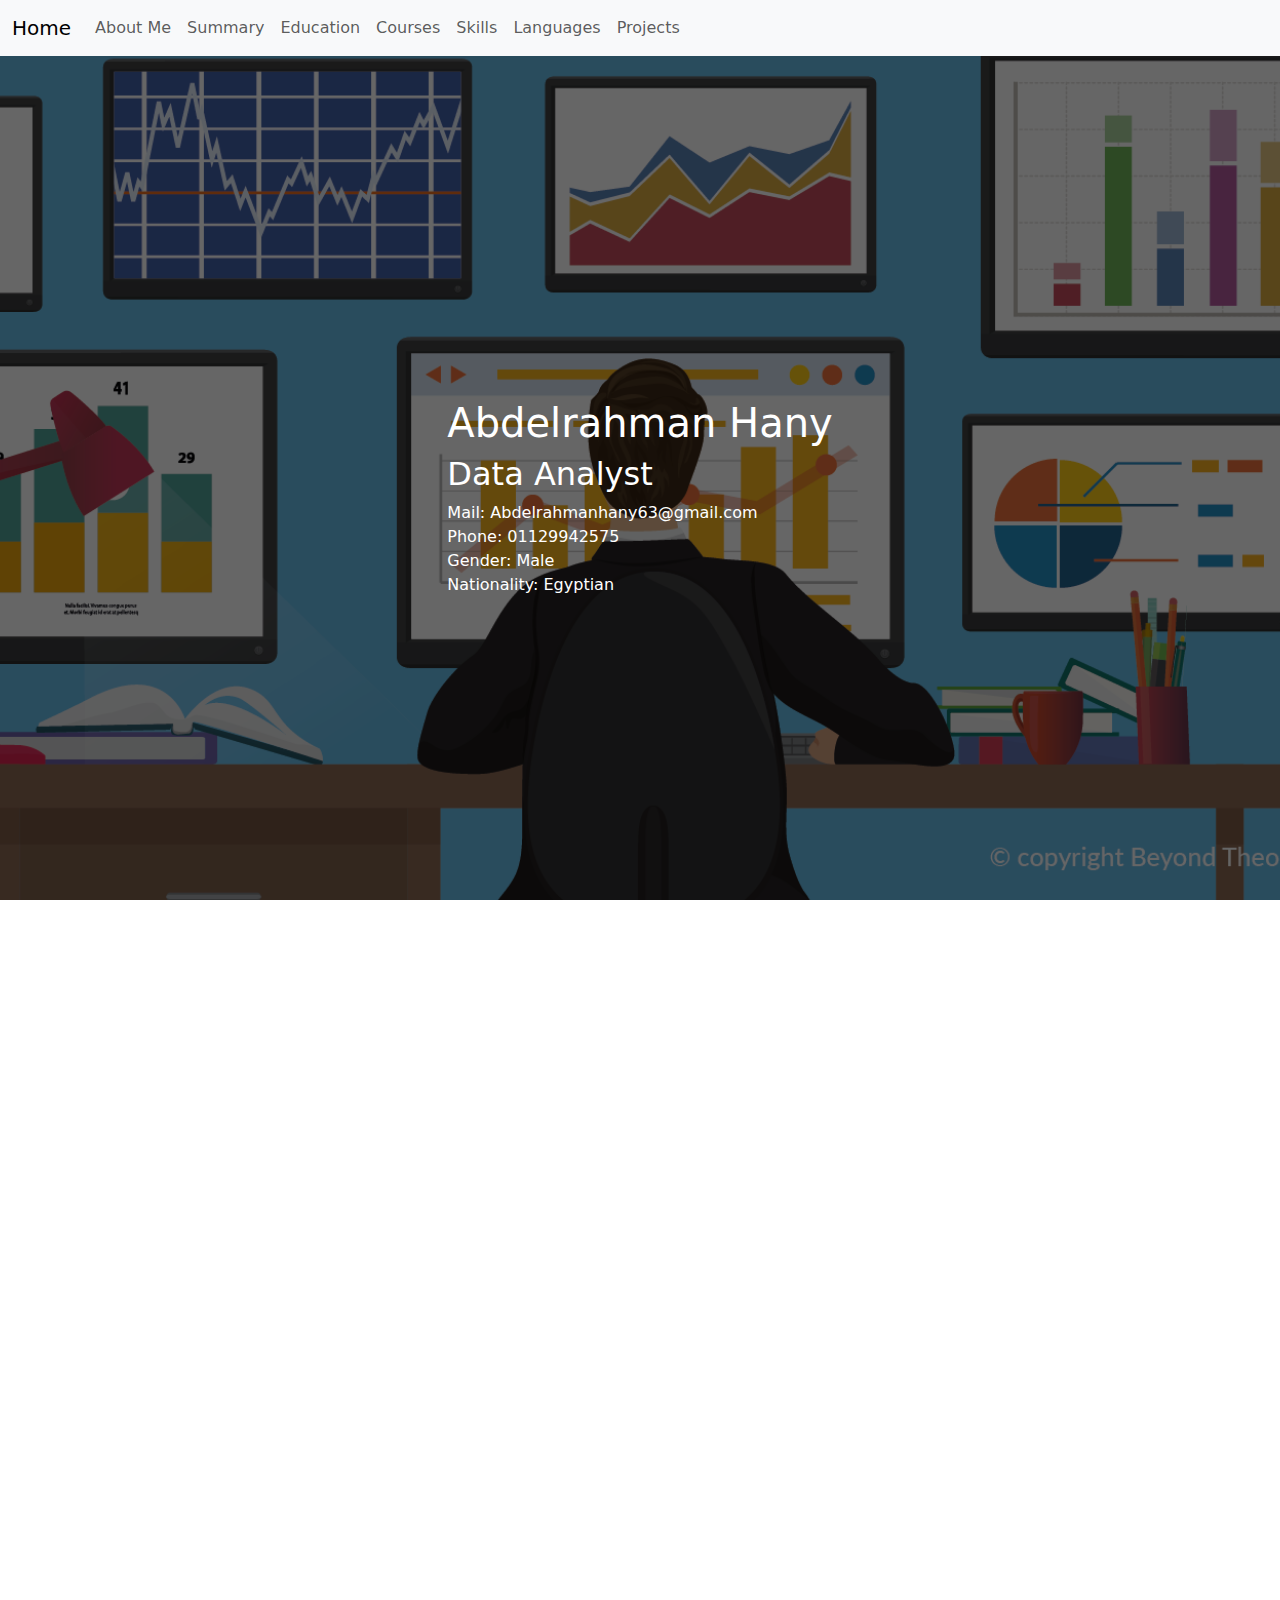
<file: index.html>
<!DOCTYPE html>
<html lang="en">
<head>
    <meta charset="UTF-8">
    <meta name="viewport" content="width=device-width, initial-scale=1.0">
    <title>Abdelrahman Hany - CV</title>
    <link rel="stylesheet" href="styles.css">
    <link href="https://cdn.jsdelivr.net/npm/bootstrap@5.3.3/dist/css/bootstrap.min.css" rel="stylesheet">
</head>
<body>
    <nav class="navbar navbar-expand-lg navbar-light bg-body-tertiary">
        <div class="container-fluid">
            <a class="navbar-brand" href="index.html">Home</a>
            <button class="navbar-toggler" type="button" data-bs-toggle="collapse" data-bs-target="#navbarNav" aria-controls="navbarNav" aria-expanded="false" aria-label="Toggle navigation">
                <span class="navbar-toggler-icon"></span>
            </button>
            <div class="collapse navbar-collapse" id="navbarNav">
                <ul class="navbar-nav">
                    <li class="nav-item"><a class="nav-link" href="#aboutme">About Me</a></li>
                    <li class="nav-item"><a class="nav-link" href="#summary">Summary</a></li>
                    <li class="nav-item"><a class="nav-link" href="#education">Education</a></li>
                    <li class="nav-item"><a class="nav-link" href="#courses">Courses</a></li>
                    <li class="nav-item"><a class="nav-link" href="#skills">Skills</a></li>
                    <li class="nav-item"><a class="nav-link" href="#languages">Languages</a></li>
                    <li class="nav-item"><a class="nav-link" href="#projects">Projects</a></li>
                </ul>
            </div>
        </div>
    </nav>

    <section id="aboutme" class="section section-1 d-flex bg-body-tertiary text-white">
        <div class="overlay"></div>
        <div class="content">
            <header>
                <h1>Abdelrahman Hany</h1>
                <h2>Data Analyst</h2>
            </header>
            <p class="text-left">
                Mail: Abdelrahmanhany63@gmail.com
                <br>Phone: 01129942575
                <br>Gender: Male
                <br>Nationality: Egyptian
            </p>
        </div>
    </section>

    <section id="summary" class="section section-2 text-center text-white">
        <div class="overlay"></div>
        <div class="content">
            <h2>Summary</h2>
            <p>Recent graduate in Business Technology with a focus on Business Analysis. Proficient in Excel, SQL, Python, HTML, CSS, and Javascript. With hands-on experience in data visualization and database management. Known for hard work, analytical thinking, and attention to detail. Seeking an entry-level data analyst position to apply my skills and contribute to meaningful projects and continue developing my expertise.</p>
        </div>
    </section>

    <section id="education" class="section section-3 text-center text-white">
        <div class="overlay"></div>
        <div class="content">
            <div class="education-item">
                <h2>Education</h2>
                <h5>Bachelor in Business Technology</h5>
                <h6>Canadian International College, Sheikh Zayed</h6>
                <p>Graduated: June 2024</p>
            </div>
            <div class="education-item">
                <h5>High School Diploma</h5>
                <h6>Royal International Language School, 6 October</h6>
            </div>
        </div>
    </section>

    <section id="courses" class="section section-4 bg-body-tertiary">
        <div class="overlay"></div>
        <div class="content">
            <h2 class="text-center">Courses</h2>
            <div class="row align-items-start">
                <div class="col-md-4 text-center courses-item">
                    <h5>Data Analysis Bootcamp</h5>
                    <h6>Alex The Analyst, Online</h6>
                    <p>June 2024 - July 2024</p>
                </div>
                <div class="col-md-4 text-center courses-item">
                    <h5>Ask Questions to Make Data-Driven Decisions</h5>
                    <h6>Google, Coursera</h6>
                    <p>May 2024 - June 2024</p>
                </div>
                <div class="col-md-4 text-center courses-item">
                    <h5>Foundations: Data, Data, Everywhere</h5>
                    <h6>Google, Coursera</h6>
                    <p>April 2024 - May 2024</p>
                </div>
            </div>
        </div>
    </section>

    <section id="skills" class="section section-5">
        <div class="overlay"></div>
        <div class="content">
            <h2>Skills</h2>
            <ul>
                <li>Programming Languages: Python, JavaScript, C++.</li>
                <li>Web Technologies: HTML, CSS.</li>
                <li>Database Management: MySQL, HeidiSQL.</li>
                <li>Analytical Skills: Microsoft Excel, Microsoft Power BI, Web Scraping, Analytical Thinking, Data Cleaning, Problem-Solving.</li>
                <li>Soft Skills: Communication, Time Management, Adaptability, Teamwork.</li>
            </ul>
        </div>
    </section>

    <section id="languages" class="section section-6 bg-body-tertiary">
        <div class="overlay"></div>
        <div class="content">
            <h2>Languages</h2>
            <ul>
                <li>Arabic (Native)</li>
                <li>English (Fluent)</li>
            </ul>
        </div>
    </section>

    <section id="projects" class="section section-7 bg-body-tertiary">
        <div class="container text-dark">
            <h2 class="text-center">My Projects</h2>
            <div class="row">
                <div class="col-md-3 text-center">
                    <h4 class="project-title">Analysis with Power BI</h4>
                    <img src="Images/Capture.PNG" class="img-fluid project-img" alt="Data analysis survey">
                    <p>Click <a href="proj1.html">here</a> to view the projects</p>
                </div>
                <div class="col-md-3 text-center">
                    <h4 class="project-title">Data Cleaning Using Excel</h4>
                    <img src="Images/proj2.jpg" class="img-fluid project-img" alt="Data cleaning">
                    <p>Click <a href="proj2.html">here</a> to view the projects</p>
                </div>
                <div class="col-md-3 text-center">
                    <h4 class="project-title">Web Scraping Using Python</h4>
                    <img src="Images/webscraping.png" class="img-fluid project-img" alt="Web scraping">
                    <p>Click <a href="proj3.html">here</a> to view the projects</p>
                </div>
                <div class="col-md-3 text-center">
                    <h4 class="project-title">Data Analysis Survey</h4>
                    <img src="Images/capture5.PNG" class="img-fluid project-img" alt="Data analysis survey">
                    <p>Click <a href="proj4.html">here</a> to view the projects</p>
                </div>
            </div>
        </div>
    </section>
    
    <footer class="section">
        <div class="container text-center">
            <p>&copy; 2024 Abdelrahman Hany. All rights reserved.</p>
            <p><a href="\PDF\CV.pdf" download>Download PDF CV</a></p>
        </div>
    </footer>

    <script src="https://cdn.jsdelivr.net/npm/bootstrap@5.3.3/dist/js/bootstrap.bundle.min.js"></script>
</body>
</html>
</file>
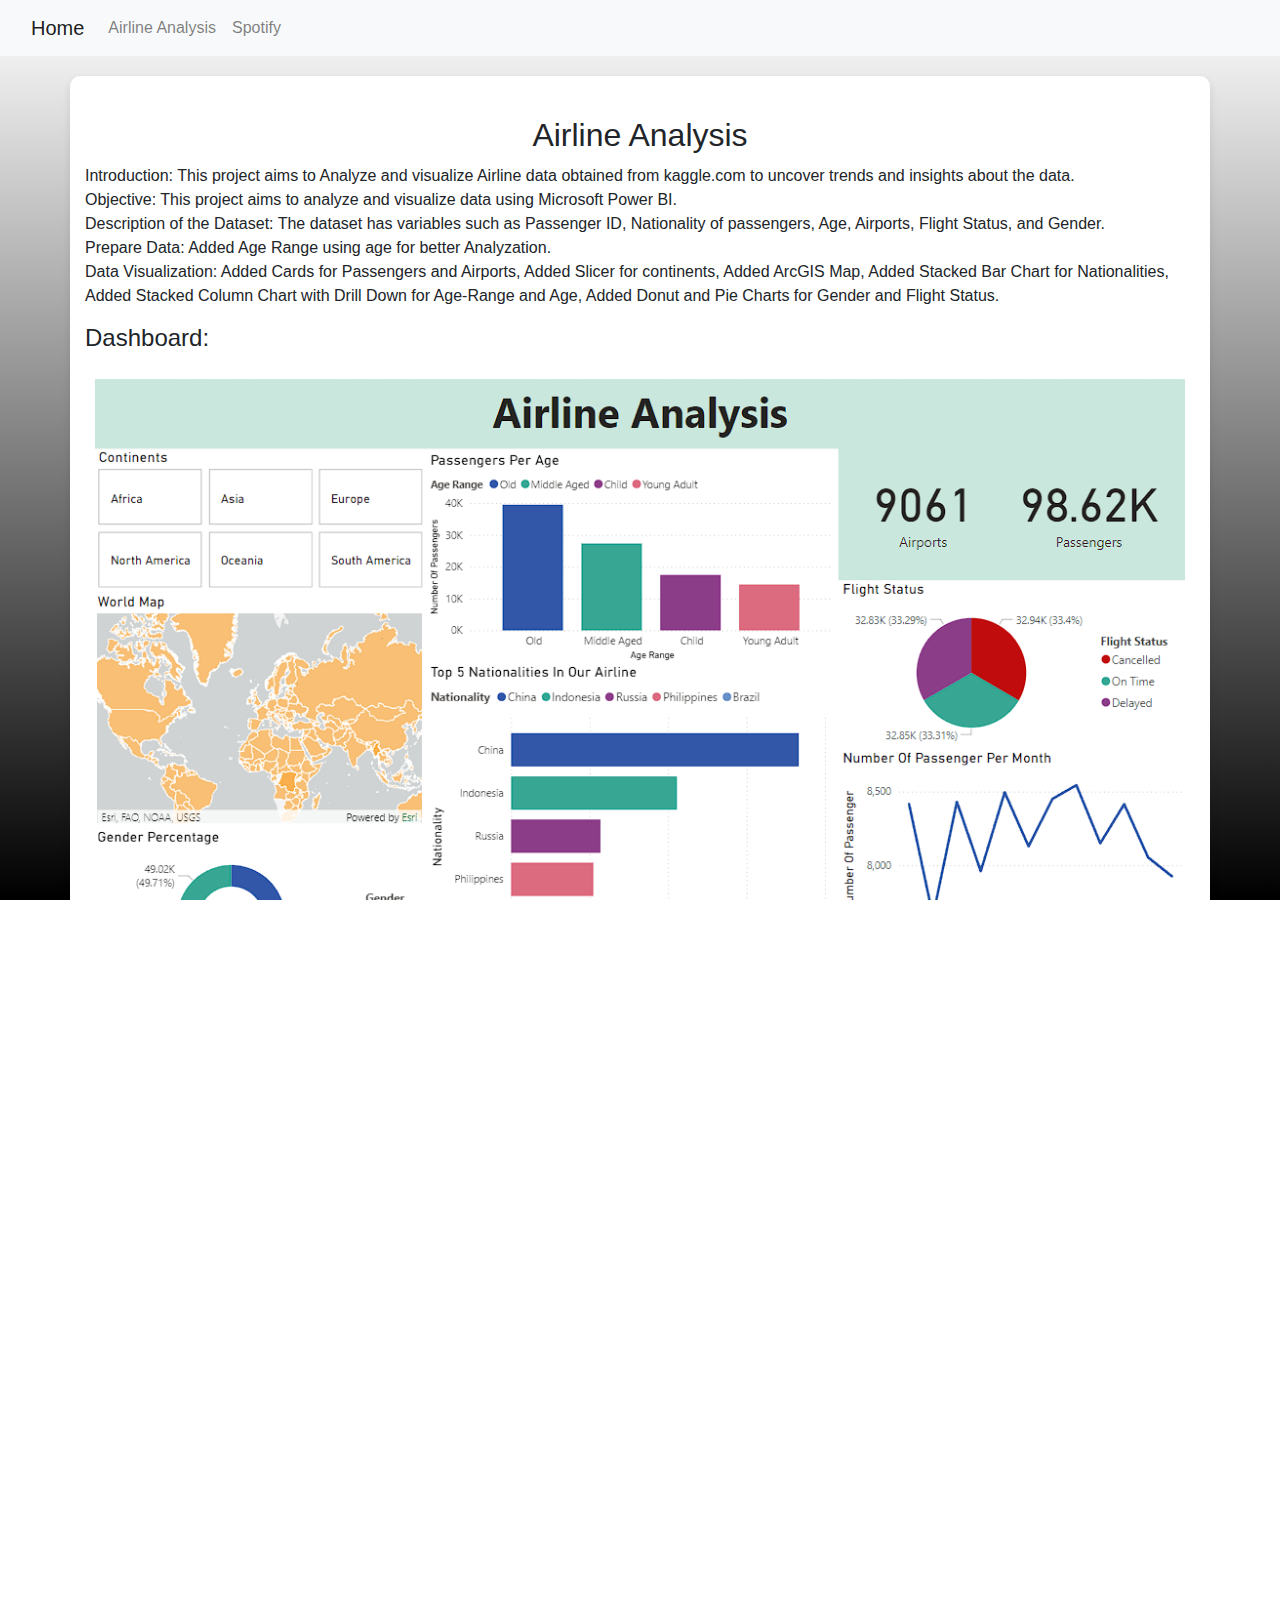
<file: proj1.html>
<!DOCTYPE html>
<html lang="en">
<head>
    <meta charset="UTF-8">
    <meta name="viewport" content="width=device-width, initial-scale=1.0">
    <title>My Projects</title>
    <link rel="stylesheet" href="styles.css">
    <link href="https://stackpath.bootstrapcdn.com/bootstrap/4.5.2/css/bootstrap.min.css" rel="stylesheet">
    <style>
        body {
            background: linear-gradient(to bottom, #ffffff, #000000);
            min-height: 100vh;
        }
    </style>
</head>
<body>
    <nav class="navbar navbar-2 navbar-expand-lg navbar-light bg-body-tertiary">
        <div class="container-fluid">
            <a class="navbar-brand" href="index.html">Home</a>
            <button class="navbar-toggler" type="button" data-bs-toggle="collapse" data-bs-target="#navbarNav" aria-controls="navbarNav" aria-expanded="false" aria-label="Toggle navigation">
                <span class="navbar-toggler-icon"></span>
            </button>
            <div class="collapse navbar-collapse" id="navbarNav">
                <ul class="navbar-nav">
                    <li class="nav-item"><a class="nav-link" href="#proj1">Airline Analysis</a></li>
                    <li class="nav-item"><a class="nav-link" href="#proj2">Spotify</a></li>
                </ul>
            </div>
        </div>
    </nav>

    <div class="container"  id="proj1">
        <h2 class="project-title">Airline Analysis</h2>
        <p>Introduction: This project aims to Analyze and visualize Airline data obtained from kaggle.com to uncover trends and insights about the data. 
        <br>Objective: This project aims to analyze and visualize data using Microsoft Power BI. 
        <br>Description of the Dataset: The dataset has variables such as Passenger ID, Nationality of passengers, Age, Airports, Flight Status, and Gender. 
        <br>Prepare Data: Added Age Range using age for better Analyzation. 
        <br>Data Visualization: Added Cards for Passengers and Airports, Added Slicer for continents, Added ArcGIS Map, Added Stacked Bar Chart for Nationalities, Added Stacked Column Chart with Drill Down for Age-Range and Age, Added Donut and Pie Charts for Gender and Flight Status. 
        <br><h4>Dashboard:</h4></p>
        <img src="Images\proj1.PNG" alt="Dashboard" class="project-img">
    </div>
    <div class="container"  id="proj2">
        <h2 class="project-title">Spotify Analysis</h2>
        <p>Introduction: This project aims to Analyze and visualize Spotify data obtained from kaggle.com to uncover trends and insights about the data. 
        <br>Objective: This project aims to analyze and visualize data using Microsoft Power BI. 
        <br>Description of the Dataset: The dataset has variables such as Track, Album Name, Artist, Date, All Time Rank, Track Score, Streams, Playlist Count, and Youtube Views. 
        <br>Prepare Data: Removed Data such as tiktok views and more, removed duplicate columns, and changed the data type of All Time Rank. 
        <br>Data Visualization: Added Cards for Songs, Albums, and Artists, Added Stacked Bar Chart for Top 10 Artists, Added Stacked Column Chart for Top 5 Songs by Track Score, Added Donut Chart for Top 5 Songs in Playlists, Added Line Chart for Average Spotify Streams VS Average YouTube Views, Added Area Chart for Spotify Streams by Year. 
        <br><h4>Dashboard:</h4></p>
        <img src="Images\pbi.PNG" alt="Dashboard" class="project-img">
    </div>

    <script src="https://stackpath.bootstrapcdn.com/bootstrap/4.5.2/js/bootstrap.min.js"></script>
    <script>
        document.querySelectorAll('a[href^="#"]').forEach(anchor => {
            anchor.addEventListener('click', function(e) {
                e.preventDefault();
                document.querySelector(this.getAttribute('href')).scrollIntoView({
                    behavior: 'smooth'
                });
            });
        });
    </script>
</body>
</html>
</file>
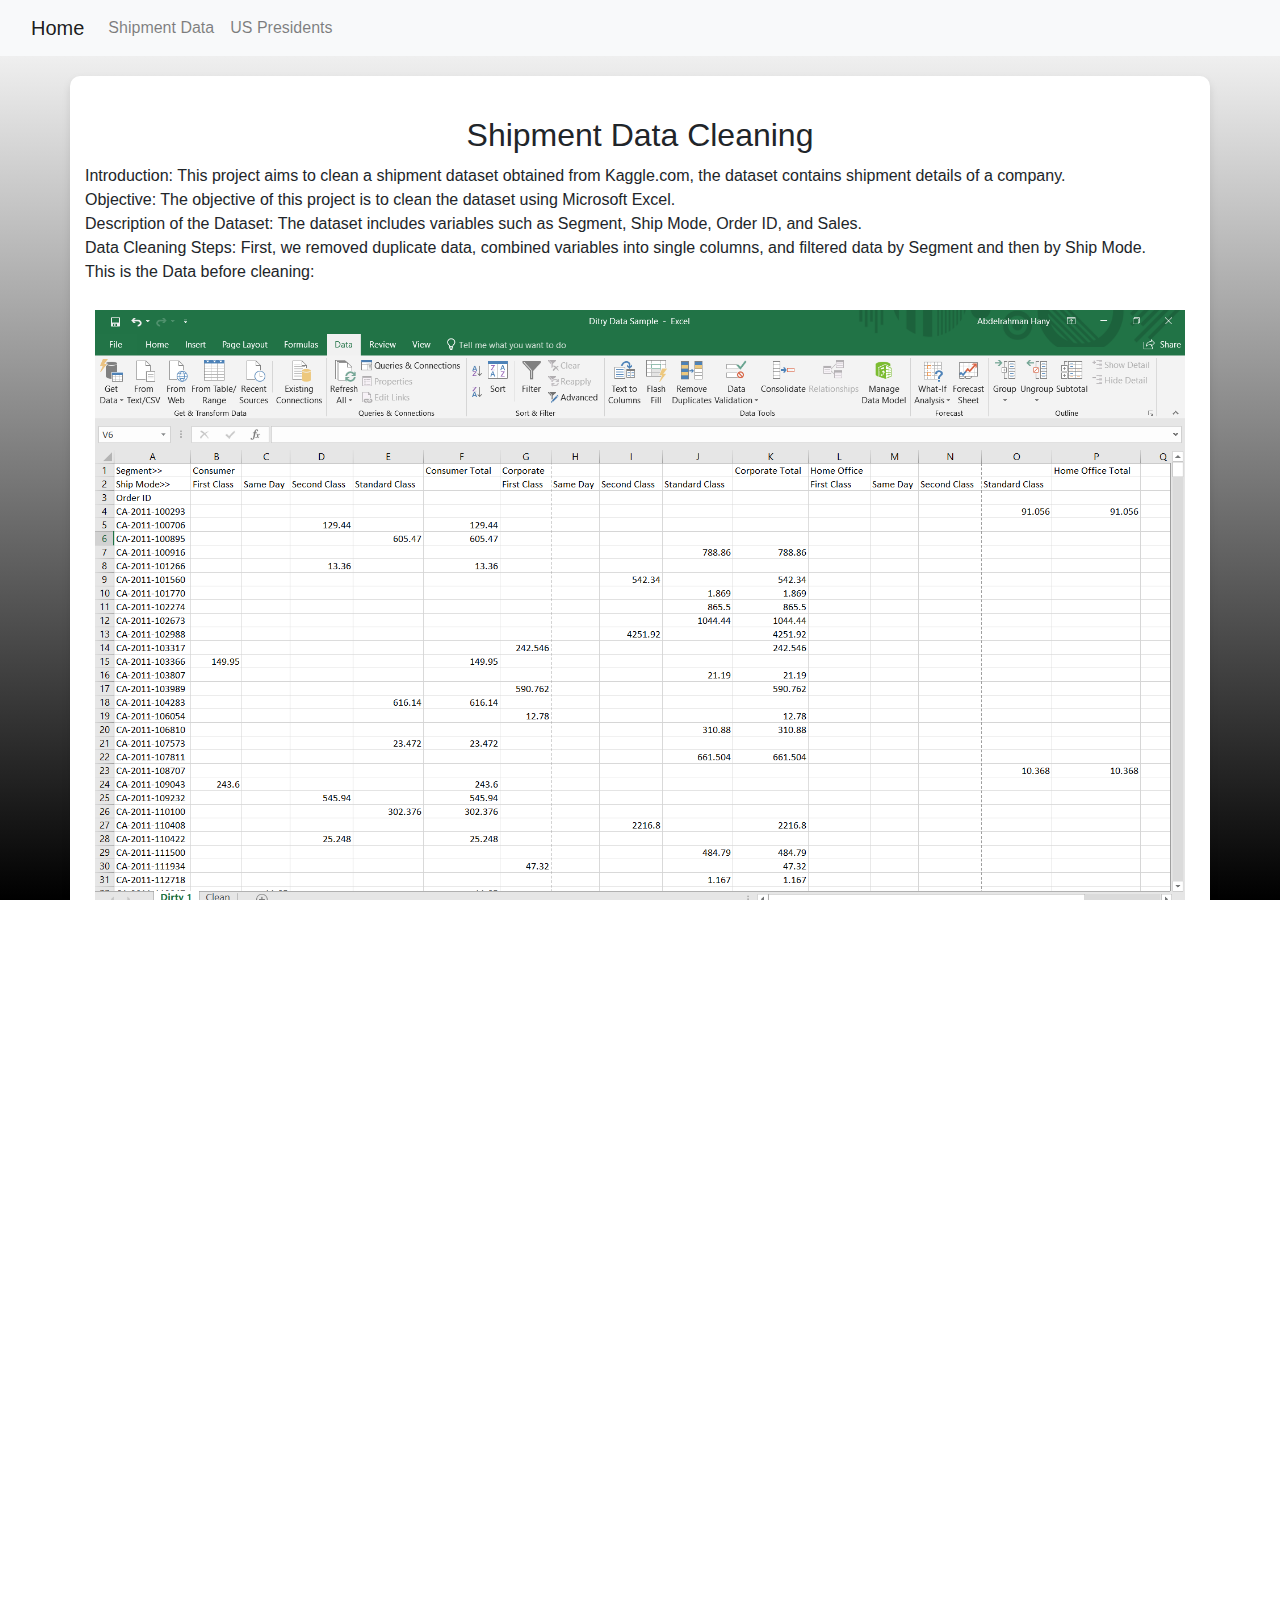
<file: proj2.html>
<!DOCTYPE html>
<html lang="en">
<head>
    <meta charset="UTF-8">
    <meta name="viewport" content="width=device-width, initial-scale=1.0">
    <title>My Projects</title>
    <link rel="stylesheet" href="styles.css">
    <link href="https://stackpath.bootstrapcdn.com/bootstrap/4.5.2/css/bootstrap.min.css" rel="stylesheet">
    <style>
        body {
            background: linear-gradient(to bottom, #ffffff, #000000);
            min-height: 100vh;
        }
    </style>
</head>
<body>
    <nav class="navbar navbar-2 navbar-expand-lg navbar-light bg-body-tertiary">
        <div class="container-fluid">
            <a class="navbar-brand" href="index.html">Home</a>
            <button class="navbar-toggler" type="button" data-bs-toggle="collapse" data-bs-target="#navbarNav" aria-controls="navbarNav" aria-expanded="false" aria-label="Toggle navigation">
                <span class="navbar-toggler-icon"></span>
            </button>
            <div class="collapse navbar-collapse" id="navbarNav">
                <ul class="navbar-nav">
                    <li class="nav-item"><a class="nav-link" href="#proj1">Shipment Data</a></li>
                    <li class="nav-item"><a class="nav-link" href="#proj2">US Presidents</a></li>
                </ul>
            </div>
        </div>
    </nav>

    <div class="container"  id="proj1">
        <h2 class="project-title">Shipment Data Cleaning</h2>
        <p>Introduction: This project aims to clean a shipment dataset obtained from Kaggle.com, the dataset contains shipment details of a company.  
        <br>Objective: The objective of this project is to clean the dataset using Microsoft Excel. 
        <br>Description of the Dataset: The dataset includes variables such as Segment, Ship Mode, Order ID, and Sales. 
        <br>Data Cleaning Steps: First, we removed duplicate data, combined variables into single columns, and filtered data by Segment and then by Ship Mode.  
        <br>This is the Data before cleaning:</p>
        <img src="Images\dirty.png" alt="Dirty Data" class="project-img">
        <p>This is the Data after cleaning:</p>
        <img src="Images\clean.png" alt="Clean Data" class="project-img">
    </div>
    <div class="container"  id="proj2">
        <h2 class="project-title">US Presidents</h2>
        <p>Introduction: This project aims to clean list of US Presidents dataset obtained from Kaggle.com.
        <br>Objective: The objective of this project is to clean the dataset using Microsoft Excel. 
        <br>Description of the Dataset: The dataset includes variables such as S.No, President, Party, Vice, Salary, Date Created, Date Updated.
        <br>Data Cleaning Steps: First, we removed duplicate data, removed additional columns, and Changed Date and Salary data types, Replaced wrong written Names using Proper function, replaced wrong written names using find and replace, removed errors.  
        <br>This is the Data before cleaning:</p>
        <img src="Images\excel6.png" alt="Dirty Data" class="project-img">
        <p>This is the Data after cleaning:</p>
        <img src="Images\excel7.png" alt="Clean Data" class="project-img">
    </div>

    <script src="https://stackpath.bootstrapcdn.com/bootstrap/4.5.2/js/bootstrap.min.js"></script>
    <script>
        document.querySelectorAll('a[href^="#"]').forEach(anchor => {
            anchor.addEventListener('click', function(e) {
                e.preventDefault();
                document.querySelector(this.getAttribute('href')).scrollIntoView({
                    behavior: 'smooth'
                });
            });
        });
    </script>
</body>
</html>
</file>
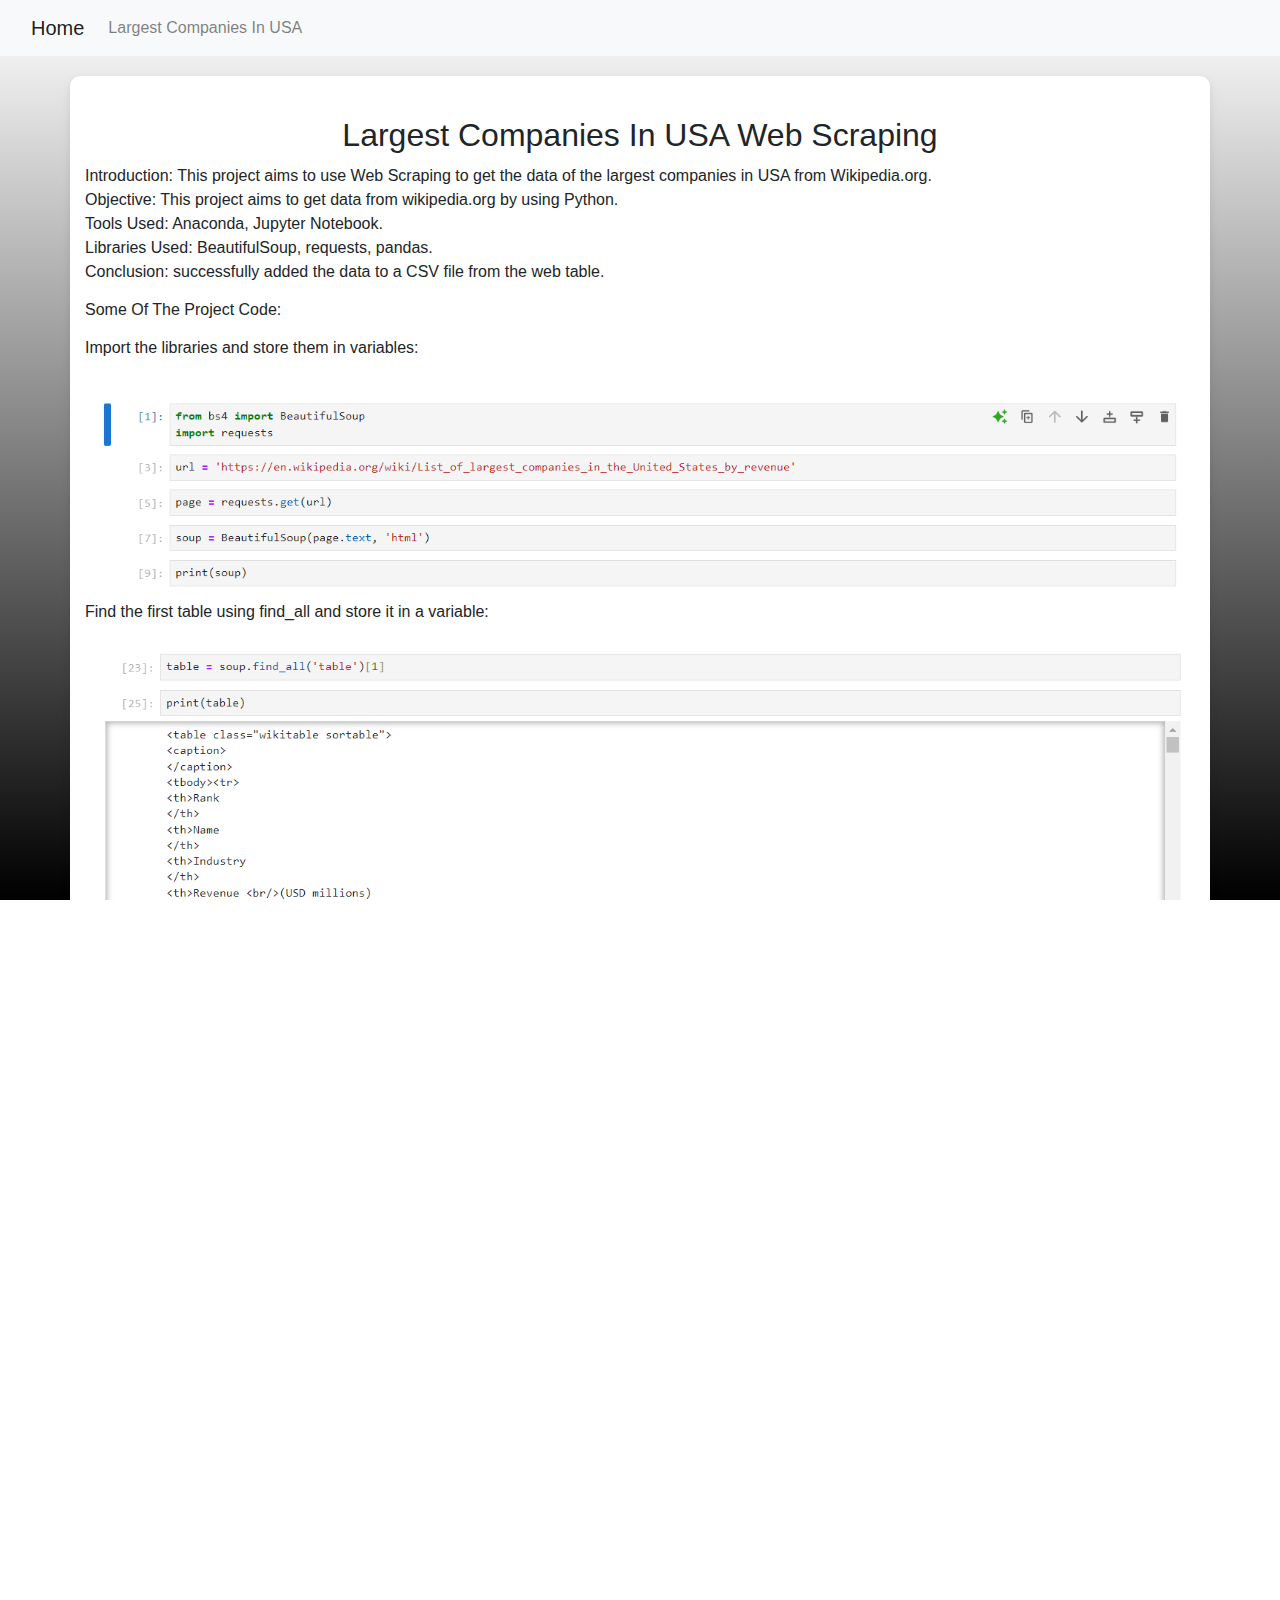
<file: proj3.html>
<!DOCTYPE html>
<html lang="en">
<head>
    <meta charset="UTF-8">
    <meta name="viewport" content="width=device-width, initial-scale=1.0">
    <title>My Projects</title>
    <link rel="stylesheet" href="styles.css">
    <link href="https://stackpath.bootstrapcdn.com/bootstrap/4.5.2/css/bootstrap.min.css" rel="stylesheet">
    <style>
        body {
            background: linear-gradient(to bottom, #ffffff, #000000);
            min-height: 100vh;
        }
    </style>
</head>
<body>
    <nav class="navbar navbar-2 navbar-expand-lg navbar-light bg-body-tertiary">
        <div class="container-fluid">
            <a class="navbar-brand" href="index.html">Home</a>
            <button class="navbar-toggler" type="button" data-bs-toggle="collapse" data-bs-target="#navbarNav" aria-controls="navbarNav" aria-expanded="false" aria-label="Toggle navigation">
                <span class="navbar-toggler-icon"></span>
            </button>
            <div class="collapse navbar-collapse" id="navbarNav">
                <ul class="navbar-nav">
                    <li class="nav-item"><a class="nav-link" href="#proj1">Largest Companies In USA</a></li>
                </ul>
            </div>
        </div>
    </nav>

    <div class="container"  id="proj1">
        <h2 class="project-title">Largest Companies In USA Web Scraping</h2>
        <p>Introduction: This project aims to use Web Scraping to get the data of the largest companies in USA from Wikipedia.org.
        <br>Objective: This project aims to get data from wikipedia.org by using Python.
        <br>Tools Used: Anaconda, Jupyter Notebook.
        <br>Libraries Used: BeautifulSoup, requests, pandas. 
        <br>Conclusion: successfully added the data to a CSV file from the web table. 
        <br><h6>Some Of The Project Code:</h6></p>
        <p>Import the libraries and store them in variables:</p>
        <img src="Images\jup1.PNG" alt="Jupyter 1" class="project-img">
        <p>Find the first table using find_all and store it in a variable:</p>
        <img src="Images\jup2.PNG" alt="Jupyter 2" class="project-img">
        <p>Find the titles of the table then loop to put them in a list, import pandas and create a DataFrame with the headers:</p>
        <img src="Images\jup3.PNG" alt="Jupyter 3" class="project-img">
        <p>Loop over all rows except header, use text to get the text and strip to remove any spaces, then add the rows to the DataFrame:</p>
        <img src="Images\jup4.PNG" alt="Jupyter 4" class="project-img">
        <p>Store the values to a CSV file without the index to begin the analysis.</p>
    </div>

    <script src="https://stackpath.bootstrapcdn.com/bootstrap/4.5.2/js/bootstrap.min.js"></script>
    <script>
        document.querySelectorAll('a[href^="#"]').forEach(anchor => {
            anchor.addEventListener('click', function(e) {
                e.preventDefault();
                document.querySelector(this.getAttribute('href')).scrollIntoView({
                    behavior: 'smooth'
                });
            });
        });
    </script>
</body>
</html>
</file>
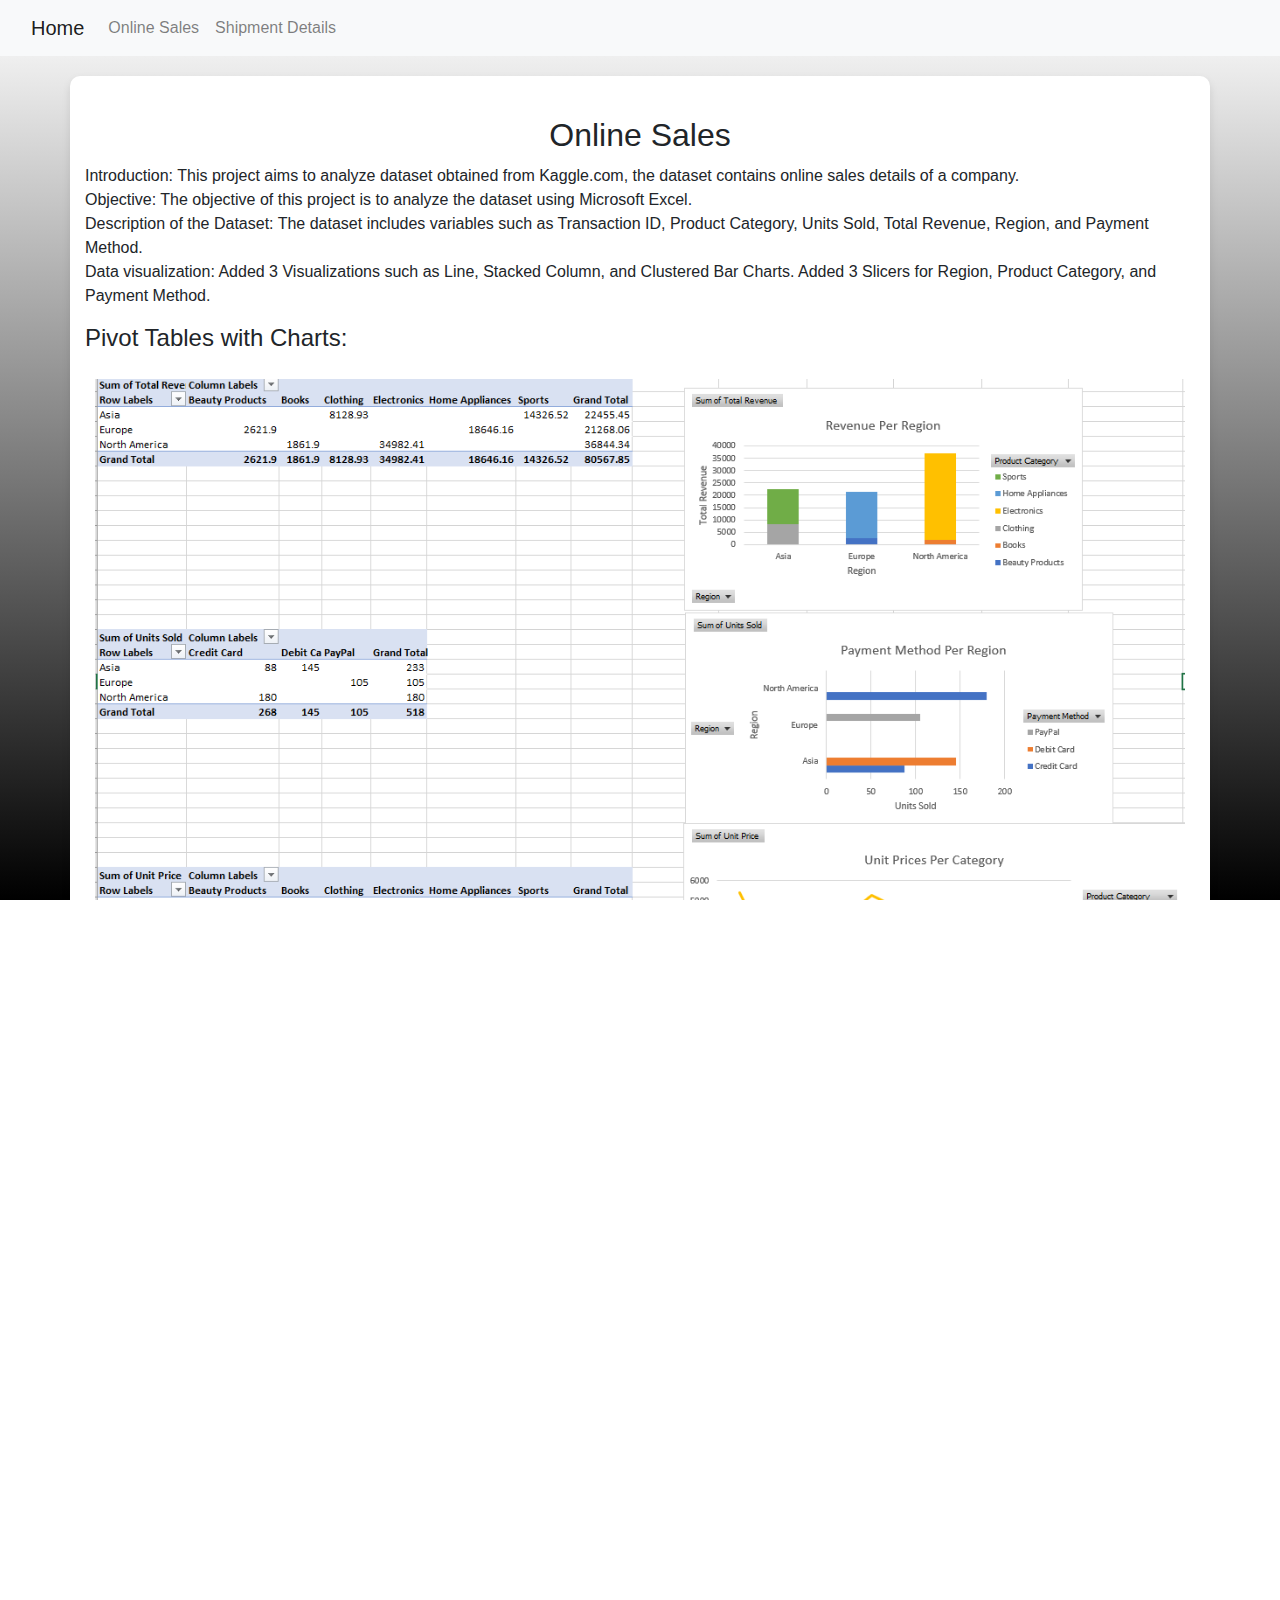
<file: proj4.html>
<!DOCTYPE html>
<html lang="en">
<head>
    <meta charset="UTF-8">
    <meta name="viewport" content="width=device-width, initial-scale=1.0">
    <title>My Projects</title>
    <link rel="stylesheet" href="styles.css">
    <link href="https://stackpath.bootstrapcdn.com/bootstrap/4.5.2/css/bootstrap.min.css" rel="stylesheet">
    <style>
        body {
            background: linear-gradient(to bottom, #ffffff, #000000);
            min-height: 100vh;
        }
    </style>
</head>
<body>
    <nav class="navbar navbar-2 navbar-expand-lg navbar-light bg-body-tertiary">
        <div class="container-fluid">
            <a class="navbar-brand" href="index.html">Home</a>
            <button class="navbar-toggler" type="button" data-bs-toggle="collapse" data-bs-target="#navbarNav" aria-controls="navbarNav" aria-expanded="false" aria-label="Toggle navigation">
                <span class="navbar-toggler-icon"></span>
            </button>
            <div class="collapse navbar-collapse" id="navbarNav">
                <ul class="navbar-nav">
                    <li class="nav-item"><a class="nav-link" href="#proj1">Online Sales</a></li>
                    <li class="nav-item"><a class="nav-link" href="#proj2">Shipment Details</a></li>
                </ul>
            </div>
        </div>
    </nav>

    <div class="container"  id="proj1">
        <h2 class="project-title">Online Sales</h2>
        <p>Introduction: This project aims to analyze dataset obtained from Kaggle.com, the dataset contains online sales details of a company.  
        <br>Objective: The objective of this project is to analyze the dataset using Microsoft Excel. 
        <br>Description of the Dataset: The dataset includes variables such as Transaction ID, Product Category, Units Sold, Total Revenue, Region, and Payment Method. 
        <br>Data visualization: Added 3 Visualizations such as Line, Stacked Column, and Clustered Bar Charts. Added 3 Slicers for  Region, Product Category, and Payment Method.
        <br><h4>Pivot Tables with Charts:</h4></p>
        <img src="Images\excel3.PNG" alt="Pivot Table" class="project-img">
        <br><h4>Dashboard:</h4></p>
        <img src="Images\excel2.PNG" alt="Dashboard" class="project-img">
    </div>
    <div class="container"  id="proj2">
        <h2 class="project-title">Shipment Details</h2>
        <p>Introduction: This project aims to analyze a dataset obtained from Kaggle.com and cleaned by me in a previous project. The dataset contains shipment details of a company.
        <br>Objective: The objective of this project is to analyze the dataset using Microsoft Excel.
        <br>Description of the Dataset: The dataset includes variables such as Segment, Ship Mode, Order ID, and Sales.
        <br>Data Visualization: Added three visualizations, including Pie, Stacked Column, and Clustered Bar Charts. Also added two slicers for Segment and Ship Mode.
        <br><h4>Pivot Tables with Charts:</h4></p>
        <img src="Images\excel4.PNG" alt="Pivot Table" class="project-img">
        <br><h4>Dashboard:</h4></p>
        <img src="Images\excel5.PNG" alt="Dashboard" class="project-img">
    </div>

    <script src="https://stackpath.bootstrapcdn.com/bootstrap/4.5.2/js/bootstrap.min.js"></script>
    <script>
        document.querySelectorAll('a[href^="#"]').forEach(anchor => {
            anchor.addEventListener('click', function(e) {
                e.preventDefault();
                document.querySelector(this.getAttribute('href')).scrollIntoView({
                    behavior: 'smooth'
                });
            });
        });
    </script>
</body>
</html>
</file>
<file: styles.css>
body, html {
    height: 100%;
    margin: 0;
    font-family: Arial, sans-serif;
    overflow-x: hidden;
    scroll-behavior: smooth; 
}

section {
    height: 100vh;
    background-size: cover;
    background-position: center;
    background-attachment: fixed;
    position: relative;
    display: flex;
    align-items: center;
    justify-content: center;
    color: white;
    text-align: left;
    overflow: hidden;
}

.section-1 { background-image: url('Images/data3.png'); }
.section-2 { background-image: url('Images/peakpx.jpg'); }
.section-3 { background-image: url('Images/RDJY2045.JPG'); }
.section-4 { background-image: url('Images/Capture5.jpeg'); }
.section-5 { background-image: url('Images/data2.png'); }
.section-6 { background-image: url('Images/data.jpg'); }
.section-7 { background-image: url('Images/cozy.jpg'); }

.overlay {
    position: absolute;
    top: 0;
    left: 0;
    width: 100%;
    height: 100%;
    background-color: rgba(0, 0, 0, 0.6);
}

.content {
    position: relative;
    z-index: 2;
    padding: 20px;
    max-width: 600px;
}

.between-sections {
    position: relative;
    height: 200px; 
    background: linear-gradient(
        to bottom,
        rgba(0, 0, 0, 0.5) 50%,
        rgba(0, 0, 0, 0.5) 50%
    );
    color: white;
    display: flex;
    align-items: center;
    justify-content: center;
    text-align: center;
    z-index: 2;
}

.between-sections h2 {
    background-color: rgba(0, 0, 0, 0.7); 
    padding: 20px;
    border-radius: 10px;
}

.navbar-2 {
    background-color: #f8f9fa; 
    margin-bottom: 20px; 
}

.container {
    background-color: #fff;
    border-radius: 10px;
    padding: 20px;
    box-shadow: 0 4px 8px rgba(0, 0, 0, 0.1);
    margin-bottom: 20px;
}

.project-img {
    width: 100%;
    height: auto;
    border-radius: 10px;
    padding: 10px;
}
.project-title {
    margin-top: 20px;
    margin-bottom: 10px;
    text-align: center;
}

/* Responsive Styles */
@media only screen and (max-width: 768px) {
    section {
        height: auto;
        background-attachment: scroll;
    }
    
    .content {
        padding: 10px;
        max-width: 100%;
    }
    
    .navbar-2 {
        margin-bottom: 10px;
    }
    
    .container {
        padding: 15px;
        margin-bottom: 15px;
    }
    
    .between-sections {
        height: 100px;
    }
    
    .project-title {
        font-size: 1.5em;
    }
    
    .project-img {
        padding: 5px;
    }
    
    footer {
        padding: 10px;
    }
}
</file>
